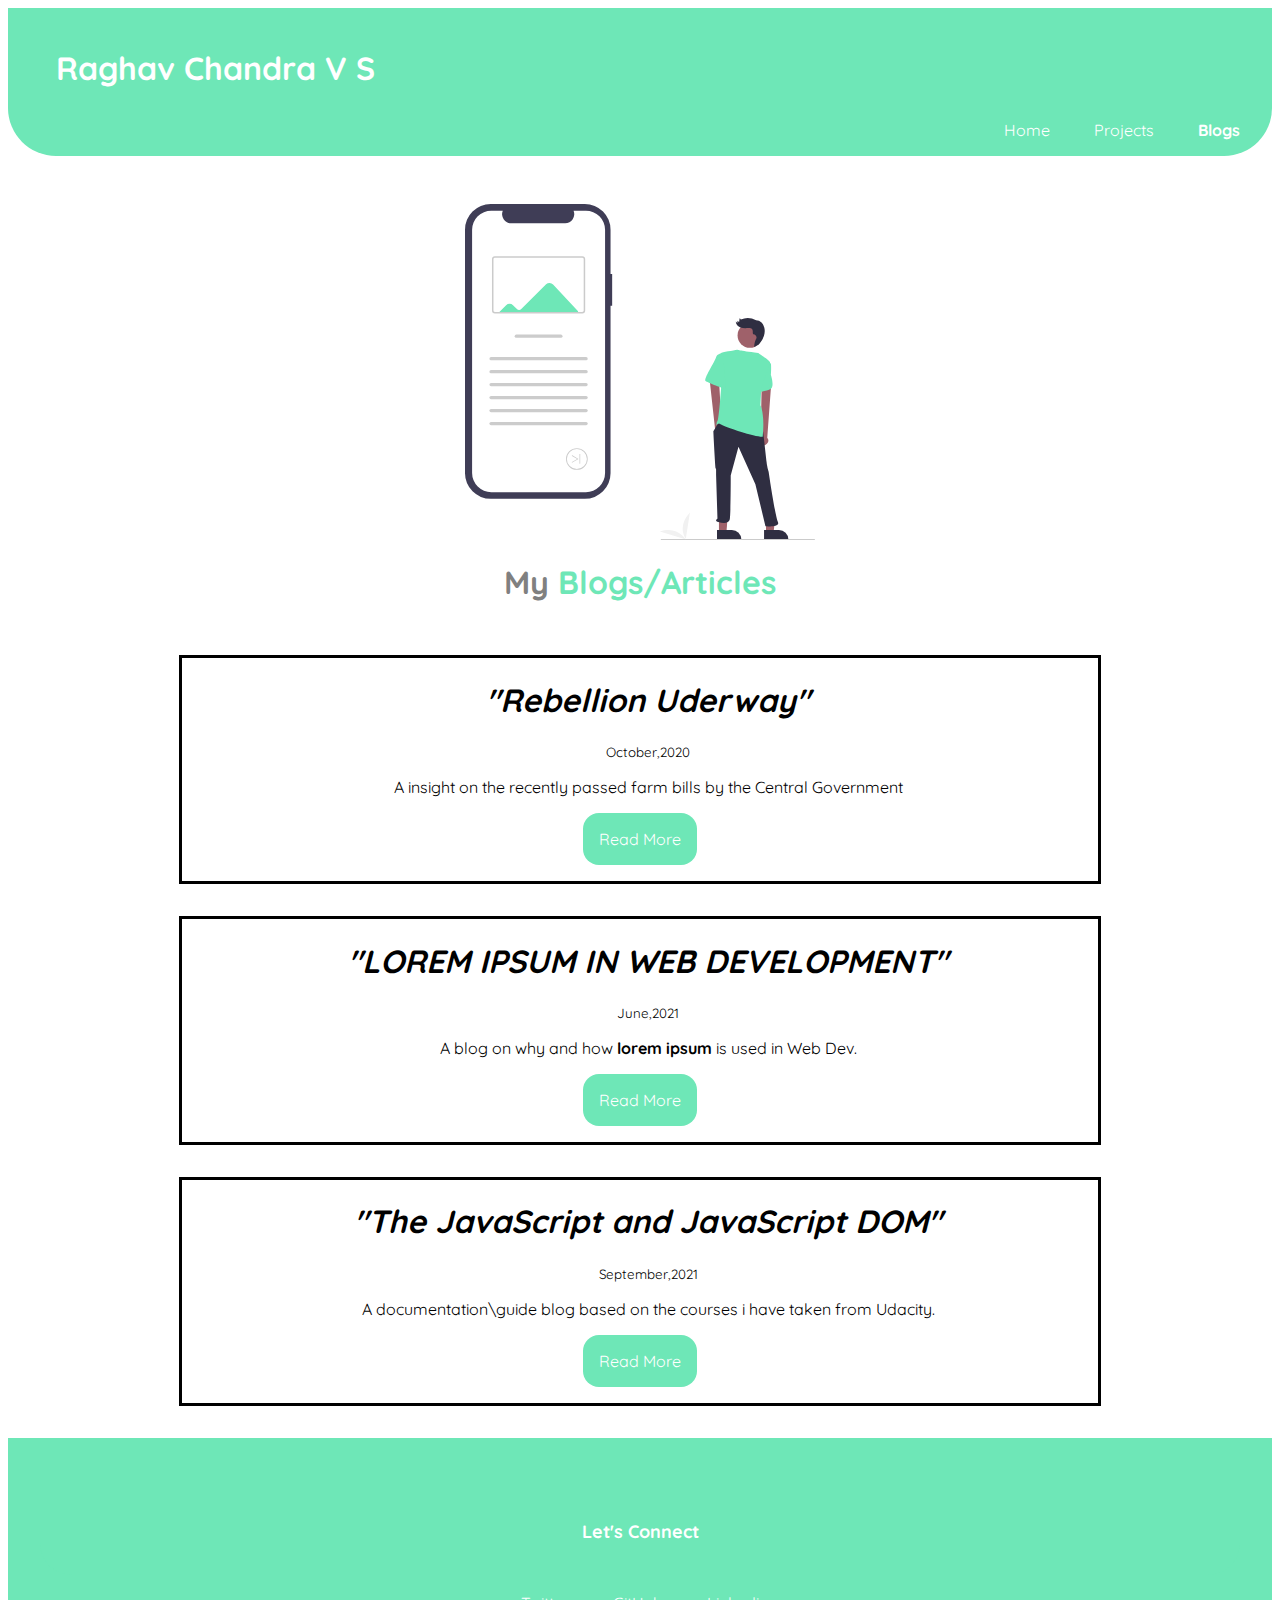
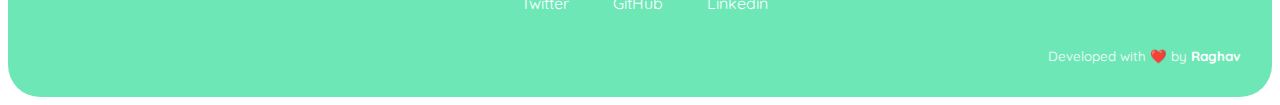
<file: blogs.html>
<!DOCTYPE html>
<html lang="en">
<head>
    <meta charset="UTF-8">
    <meta http-equiv="X-UA-Compatible" content="IE=edge">
    <meta name="viewport" content="width=device-width, initial-scale=1.0">
    <title>blogs |Raghav Chandra</title>
    <link href="styles2.css" rel="stylesheet">
</head>
<body>
  
    <nav class="navigator">
        <!-- BEM naming convention -->
    
        <div class="navigator-head">Raghav Chandra V S</div>
    
        <ul class="navigator-list">
            <li class="inline-text "> <a class="link " href="index.html">Home</a></li>
            <li class="inline-text "><a class="link" href="projects.html">Projects</a></li>
            <li class="inline-text "> <a class="link link-active" href="blogs.html">Blogs</a></li>
    
    
        </ul>
    </nav>

    <header class="hero">
    
        <img class="hero-image1" src="IMAGES\undraw_Online_article_re_daq5.svg">
     
        <!-- <span> tag is an inline container used to mark up a part of a text or a part of a document. -->
            <h1 class="hero-text">My <span style="color: var(--primary-color);">Blogs/Articles</span></h1>
        </header>
      
<!-- 1st project -->

<article class="article-1">
    <h1><i>"Rebellion Uderway"</i></h1>
    <small>October,2020</small>
    
    <p>A insight on the recently passed farm bills  by the Central Government</p>

<div class="article-button">
    <a class="link primary-link" href="https://medium.com/economics-and-finance-society-of-manipal/rebellion-underway-17e96b537837" target="_blank">Read More</a>
</div>
    
  
</article>
<!-- 2nd project -->
<article class="article-1">
    <h1><i>"LOREM IPSUM IN WEB DEVELOPMENT" </i></h1>
    <small>June,2021</small>
    <p>A blog on why and how <b>lorem ipsum</b> is used in Web Dev. </p>

<div class="article-button">
    <a class="link primary-link" href="secondblog.html" target="_blank">Read More</a>
</div>
    


</article>

  
</article>
<!-- 2nd project -->
<article class="article-1">
    <h1><i>"The JavaScript and JavaScript DOM" </i></h1>
    <small>September,2021</small>
    <p>A documentation\guide blog based on the courses i have taken from Udacity. </p>

<div class="article-button">
    <a class="link primary-link" href="https://medium.com/@raghavchandravs/the-javascript-and-javascript-dom-578a198770b8" target="_blank">Read More</a>
</div>
    


</article>

 <!-- <h2>@footer</h2> -->
 <footer class="foot">

    <p class="foot foot-head"><strong>Let's Connect</strong></p>
    
    <ul class=" no-bullet foot-list">
        <li class="inline-text"><a class=" link" href="https://twitter.com/r_a___v" target="_blank">Twitter</i></a></li>
    <li class ="inline-text"> <a class=" link " href="https://github.com/raghav6202" target="_blank" >GitHub</a></li>
    
    <!-- <li class ="inline-text"><a class=" link" href="https://www.facebook.com/raghav.chandra.060060" target="_blank">Facebook</a></li> -->
    <li class ="inline-text"><a class=" link" href="https://www.linkedin.com/in/raghav-chandra-vs-33575218b/" target="_blank">Linkedin</a></li>
    <!-- target="_blank" isused to open the url in a different tab -->
    </ul>
    
    
    
    <div class="foot-small"><small>Developed with ❤️ by <strong>Raghav</strong> </small></div>
    
        </footer>






</body>
</html>
</file>
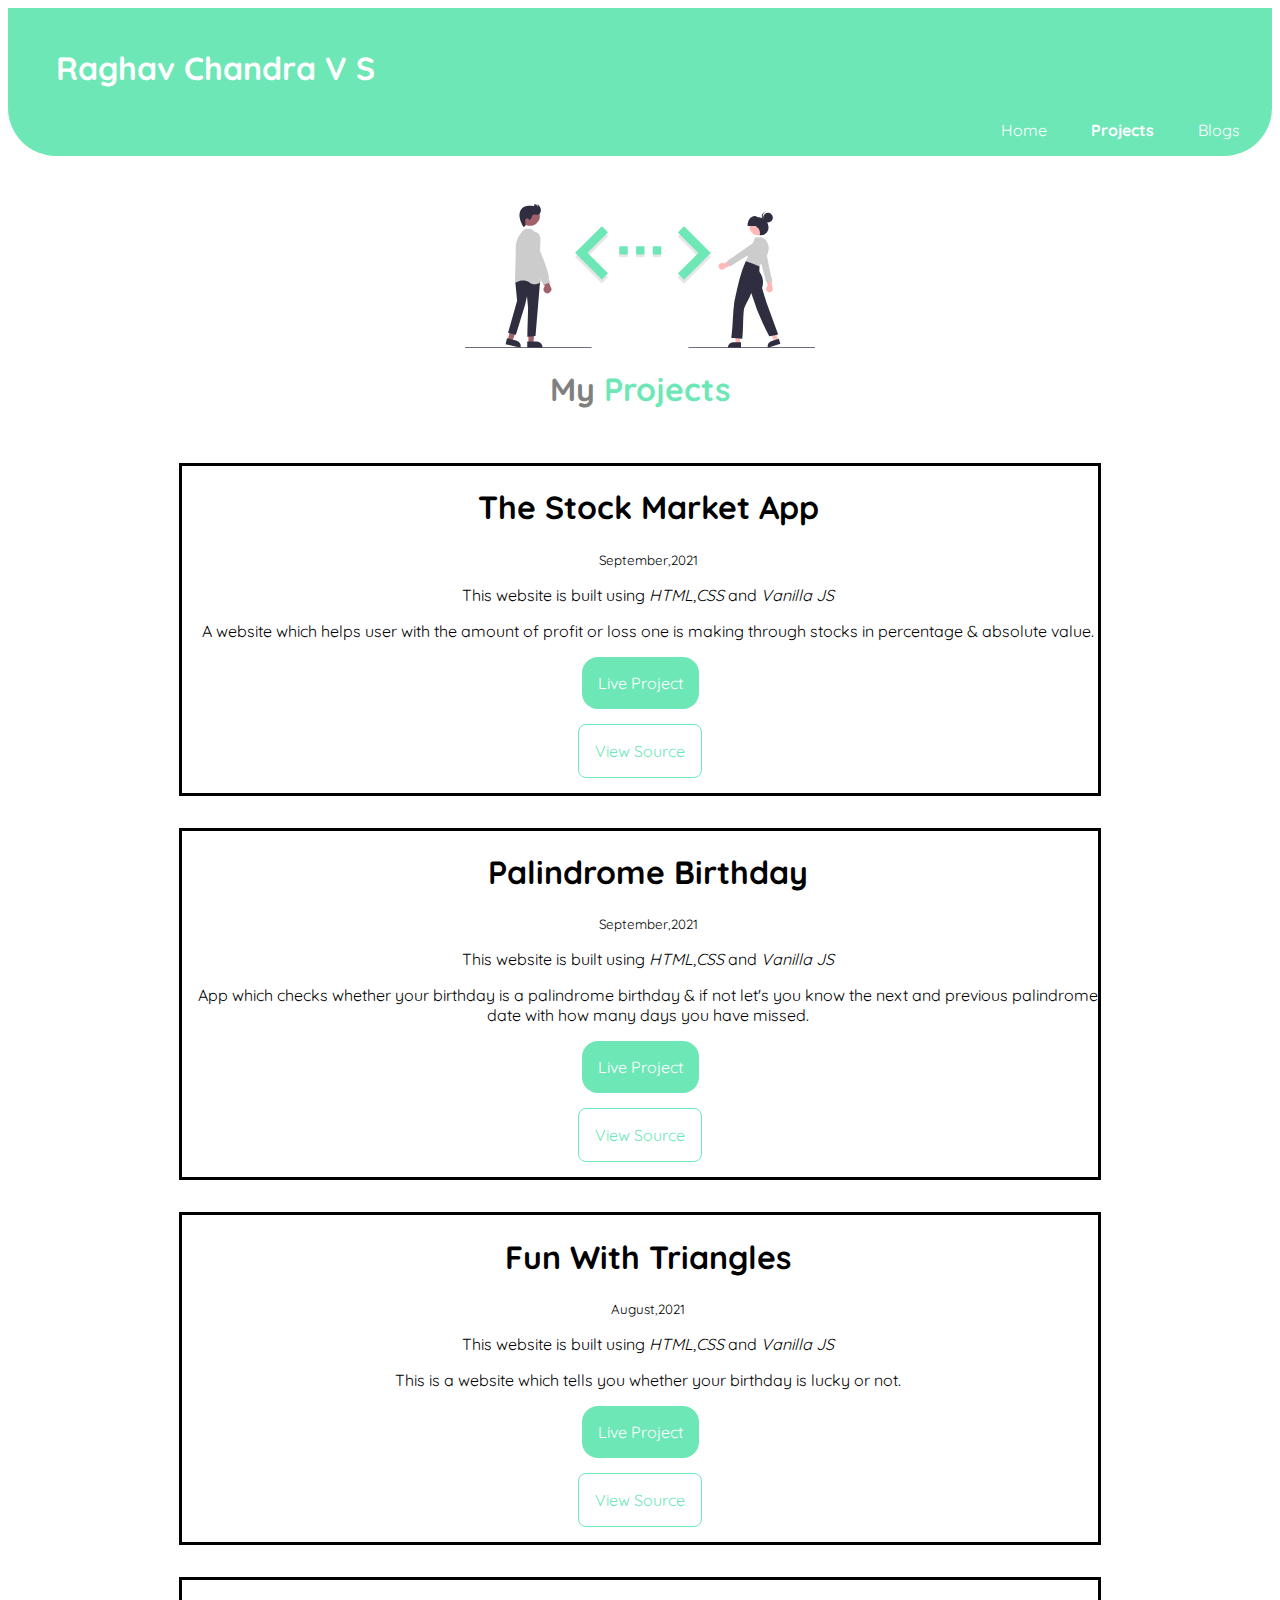
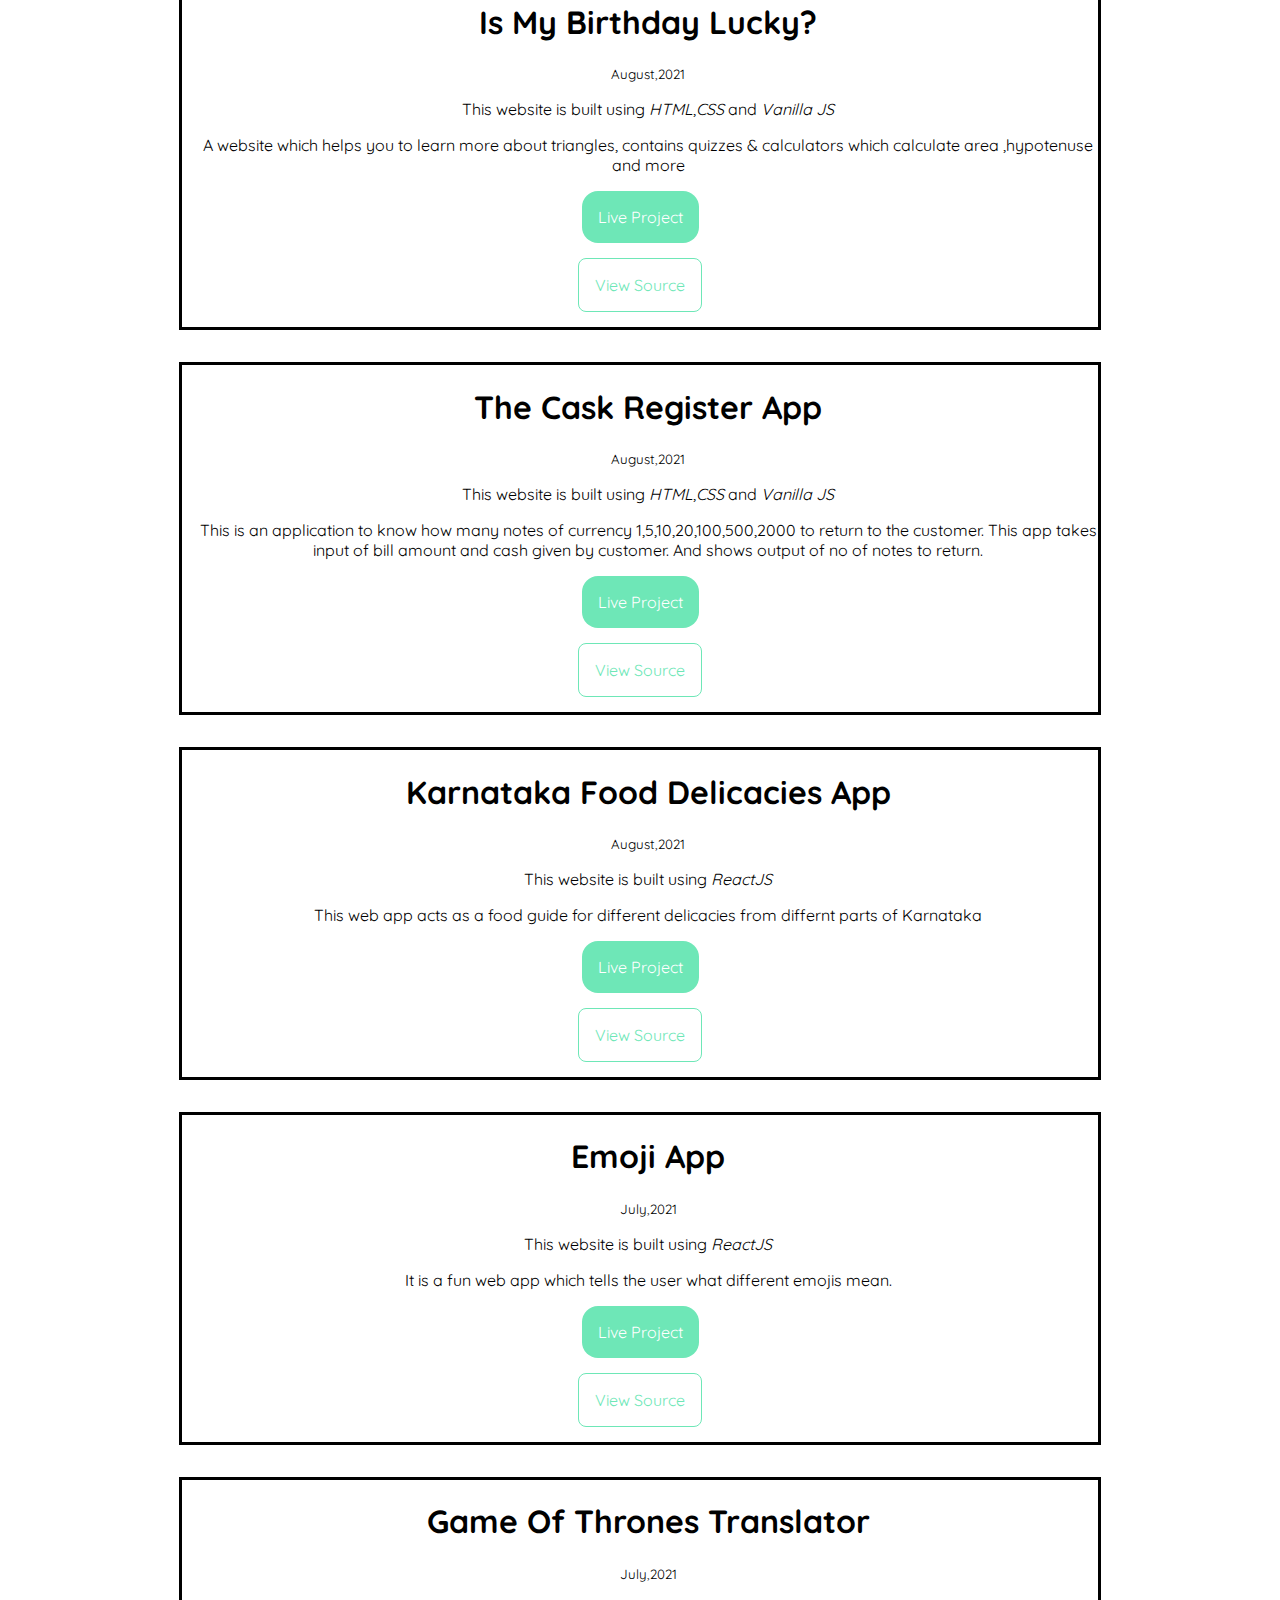
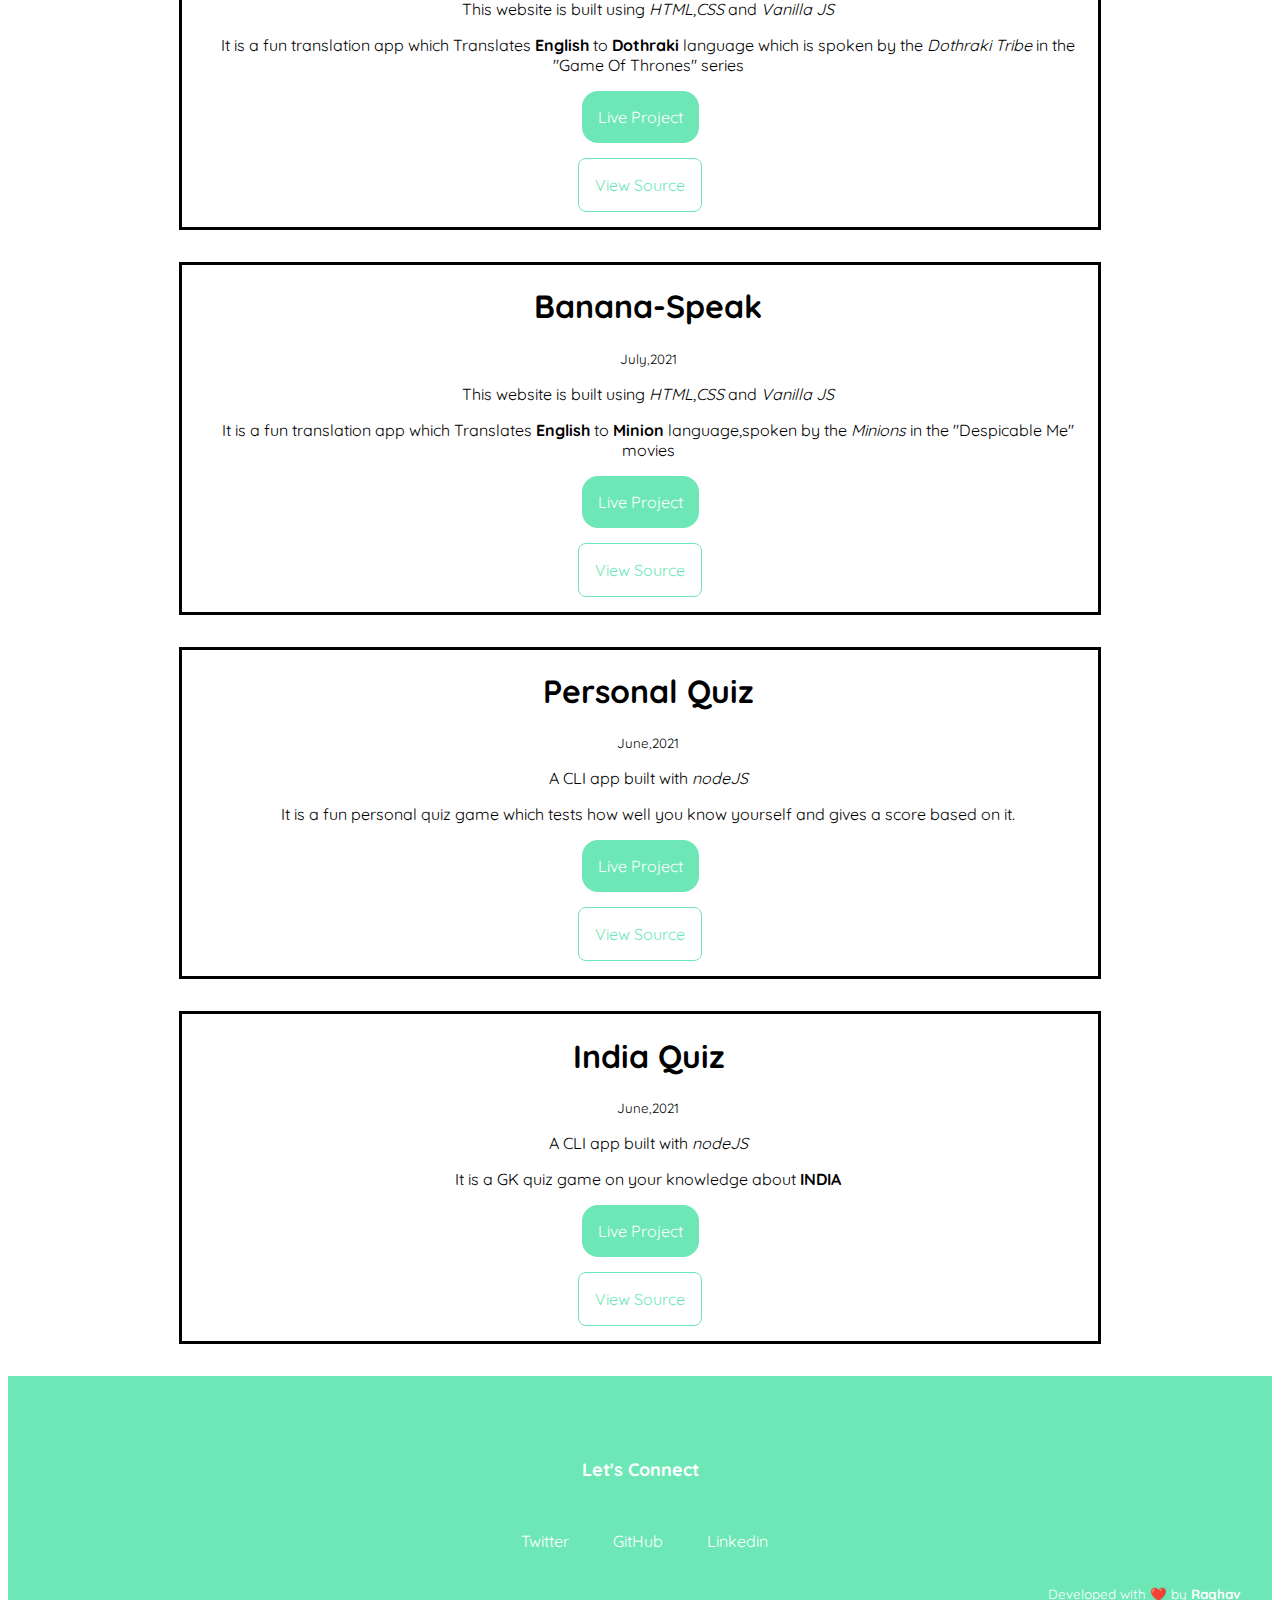
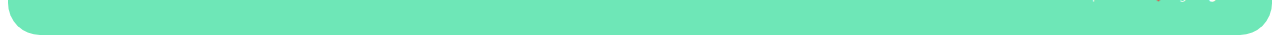
<file: projects.html>
<!DOCTYPE html>
<html lang="en">
<head>
    <meta charset="UTF-8">
    <meta http-equiv="X-UA-Compatible" content="IE=edge">
    <meta name="viewport" content="width=device-width, initial-scale=1.0">
    <title>project |Raghav Chandra</title>
    <link href="styles2.css" rel="stylesheet">
</head>
<body>


    <nav class="navigator">
        <!-- BEM naming convention -->
    
        <div class="navigator-head"> Raghav Chandra V S</div>
    
        <ul class="navigator-list">
            <li class="inline-text "> <a class="link " href="index.html">Home</a></li>
            <li class="inline-text "><a class="link link-active" href="projects.html">Projects</a></li>
            <li class="inline-text "> <a class="link" href="blogs.html">Blogs</a></li>
    
    
        </ul>
</nav>

        <header class="hero">
    
            <img class="hero-image1" src="IMAGES\undraw_Code_typing_re_p8b9.svg">
         
            <!-- <span> tag is an inline container used to mark up a part of a text or a part of a document. -->
                <h1 class="hero-text">My <span style="color: var(--primary-color);">Projects</span></h1>
            </header>
          
            <!--  project -->

            <article class="article-1">
                <h1>The Stock Market App</h1>
                <small>September,2021</small>
                <p>This website is built using <i>HTML</i>,<i>CSS</i> and <i>Vanilla JS</i>   </p>
                <p>A website which helps user with the amount of profit or loss one is making through stocks in percentage & absolute value. </p>
    
    <div class="article-button">
                <a class="link primary-link" href="https://stock-lossorprofit.netlify.app/" target="_blank">Live Project</a>
            </div>
                
                <div class="article-button">
                <a class="link secondary-link" href="https://github.com/raghav6202/stock-market" target="_blank">View Source</a>
            </div>

        </article>

            <article class="article-1">
                <h1>Palindrome Birthday</h1>
                <small>September,2021</small>
                <p>This website is built using <i>HTML</i>,<i>CSS</i> and <i>Vanilla JS</i>   </p>
                <p>App which checks whether your birthday is a palindrome birthday & if not let's you know the next and previous palindrome date with how many days you have missed. </p>
    
    <div class="article-button">
                <a class="link primary-link" href="https://palin-birth-day.netlify.app/" target="_blank">Live Project</a>
            </div>
                
                <div class="article-button">
                <a class="link secondary-link" href="https://github.com/raghav6202/Palindrome-Birthday" target="_blank">View Source</a>
            </div>

        </article>

            <article class="article-1">
                <h1>Fun With Triangles </h1>
                <small>August,2021</small>
                <p>This website is built using <i>HTML</i>,<i>CSS</i> and <i>Vanilla JS</i>   </p>
                <p>This is a website which tells you whether your birthday is lucky or not. </p>
    
    <div class="article-button">
                <a class="link primary-link" href="https://completetriangle.netlify.app/" target="_blank">Live Project</a>
            </div>
                
                <div class="article-button">
                <a class="link secondary-link" href="https://github.com/raghav6202/Fun-With-Triangle" target="_blank">View Source</a>
            </div>

        </article>

            <article class="article-1">
                <h1>Is My Birthday Lucky? </h1>
                <small>August,2021</small>
                <p>This website is built using <i>HTML</i>,<i>CSS</i> and <i>Vanilla JS</i>   </p>
                <p>A website which helps you to learn more about triangles, contains quizzes & calculators which calculate area ,hypotenuse and more</p>
    
    <div class="article-button">
                <a class="link primary-link" href="https://isurbdaylucky.netlify.app/"  target="_blank">Live Project</a>
            </div>
                
                <div class="article-button">
                <a class="link secondary-link" href="https://github.com/raghav6202/Birthday-Lucky" target="_blank">View Source</a>
            </div>

            </article>

            <article class="article-1">
                <h1>The Cask Register App</h1>
                <small>August,2021</small>
                <p>This website is built using <i>HTML</i>,<i>CSS</i> and <i>Vanilla JS</i>   </p>
                <p>This is an application to know how many notes of currency 1,5,10,20,100,500,2000 to return to the customer.
                     This app takes input of bill amount and cash given by customer. And shows output of no of notes to return. </p>
    
    <div class="article-button">
                <a class="link primary-link" href="https://money-register.netlify.app/" target="_blank">Live Project</a>
            </div>
                
                <div class="article-button">
                <a class="link secondary-link" href="https://github.com/raghav6202/Cash-Register" target="_blank">View Source</a>
            </div>

            </article>

            <article class="article-1">
                <h1>Karnataka Food Delicacies App</h1>
                <small>August,2021</small>
                <p>This website is built using <i>ReactJS</i>   </p>
                <p>This web app acts as a food guide for different delicacies from differnt parts of Karnataka </p>
    
    <div class="article-button">
                <a class="link primary-link" href="https://c7vgi.csb.app/" target="_blank">Live Project</a>
            </div>
                
                <div class="article-button">
                <a class="link secondary-link" href="https://github.com/raghav6202/karnataka-food" target="_blank">View Source</a>
            </div>

            </article>

            <article class="article-1">
                <h1>Emoji App</h1>
                <small>July,2021</small>
                <p>This website is built using <i>ReactJS</i>   </p>
                <p>It is a fun web app which tells the user what different emojis mean. </p>
    
    <div class="article-button">
                <a class="link primary-link" href="https://szsbl.csb.app/" target="_blank">Live Project</a>
            </div>
                
                <div class="article-button">
                <a class="link secondary-link" href="https://github.com/raghav6202/emoji-app" target="_blank">View Source</a>
            </div>

            </article>


            <article class="article-1">
                <h1>Game Of Thrones Translator</h1>
                <small>July,2021</small>
                <p>This website is built using <i>HTML</i>,<i>CSS</i> and <i>Vanilla JS</i>   </p>
                <p>It is a fun translation app which Translates <b>English</b> to <b>Dothraki</b> language which is spoken by the      
                    <i>Dothraki Tribe</i> in the "Game Of Thrones" series </p>
    
    <div class="article-button">
                <a class="link primary-link" href="https://gameofthrones-translator.netlify.app/" target="_blank">Live Project</a>
            </div>
                
                <div class="article-button">
                <a class="link secondary-link" href="https://github.com/raghav6202/Game-Of-Thrones-Translator" target="_blank">View Source</a>
            </div>

            </article>
 <!--  project -->
            <article class="article-1">
                <h1>Banana-Speak</h1>
                <small>July,2021</small>
                <p>This website is built using <i>HTML</i>,<i>CSS</i> and <i>Vanilla JS</i>   </p>
                <p>It is a fun translation app which Translates <b>English</b> to <b>Minion</b> language,spoken by the      
                    <i>Minions</i> in the "Despicable Me" movies</p>
    
    <div class="article-button">
                <a class="link primary-link" href="https://englishtominionstranslator.netlify.app/" target="_blank">Live Project</a>
            </div>
                
                <div class="article-button">
                <a class="link secondary-link" href="https://github.com/raghav6202/banana-talk" target="_blank">View Source</a>
            </div>

            </article>

 <!--  project -->

            <article class="article-1">
                <h1>Personal Quiz</h1>
                <small>June,2021</small>
                <p>A CLI app built with <i>nodeJS</i></p>
                <p>It is a fun personal quiz game which tests how well you know yourself and gives a score based on it.</p>
    
    <div class="article-button">
                <a class="link primary-link" href="https://replit.com/@raghavchandra/Mark-1?embed=1&output=1#index.js" target="_blank">Live Project</a>
            </div>
                
                <div class="article-button">
                <a class="link secondary-link" href="https://github.com/raghav6202/markOne" target="_blank">View Source</a>
            </div>

            </article>
<!-- project -->
            <article class="article-1">
                <h1>India Quiz</h1>
                <small>June,2021</small>
                <p>A CLI app built with <i>nodeJS</i></p>
                <p>It is a GK quiz game on your knowledge about <strong>INDIA</strong>  </p>
    
    <div class="article-button">
                <a class="link primary-link" href="https://replit.com/@raghavchandra/IndiaGame-Mark-2?embed=1&output=1#index.js" target="_blank">Live Project</a>
            </div>
                
                <div class="article-button">
                <a class="link secondary-link" href="https://github.com/raghav6202/markTwo" target="_blank">View Source</a>
            </div>

            </article>
            

         





             <!-- <h2>@footer</h2> -->
    <footer class="foot">

        <p class="foot foot-head"><strong>Let's Connect</strong></p>
        
        <!-- <ul class=" no-bullet foot-list">
        <li class="inline-text"><a class=" link" href="https://www.instagram.com/raghav.chandra.v.s/" target="_blank">Instagram</i></a></li>
        <li class ="inline-text"> <a class=" link " href="https://github.com/raghav6202" target="_blank" >GitHub</a></li>
        
        <li class ="inline-text"><a class=" link" href="https://www.facebook.com/raghav.chandra.060060" target="_blank">Facebook</a></li> -->
        <!-- <li class ="inline-text"><a class=" link" href="https://www.linkedin.com/in/raghav-chandra-vs-33575218b/" target="_blank">Linkedin</a></li> -->
        <!-- target="_blank" isused to open the url in a different tab -->
        </ul>
        
        <ul class=" no-bullet foot-list">
            <li class="inline-text"><a class=" link" href="https://twitter.com/r_a___v" target="_blank">Twitter</i></a></li>
            <li class ="inline-text"> <a class=" link " href="https://github.com/raghav6202" target="_blank" >GitHub</a></li>
            
            <!-- <li class ="inline-text"><a class=" link" href="https://www.facebook.com/raghav.chandra.060060" target="_blank">Facebook</a></li> -->
            <li class ="inline-text"><a class=" link" href="https://www.linkedin.com/in/raghav-chandra-vs-33575218b/" target="_blank">Linkedin</a></li>
            <!-- target="_blank" isused to open the url in a different tab -->
            </ul>
            
        
        <div class="foot-small"><small>Developed with ❤️ by <strong>Raghav</strong> </small></div>
        
            </footer>
            
</body>
</html>
</file>
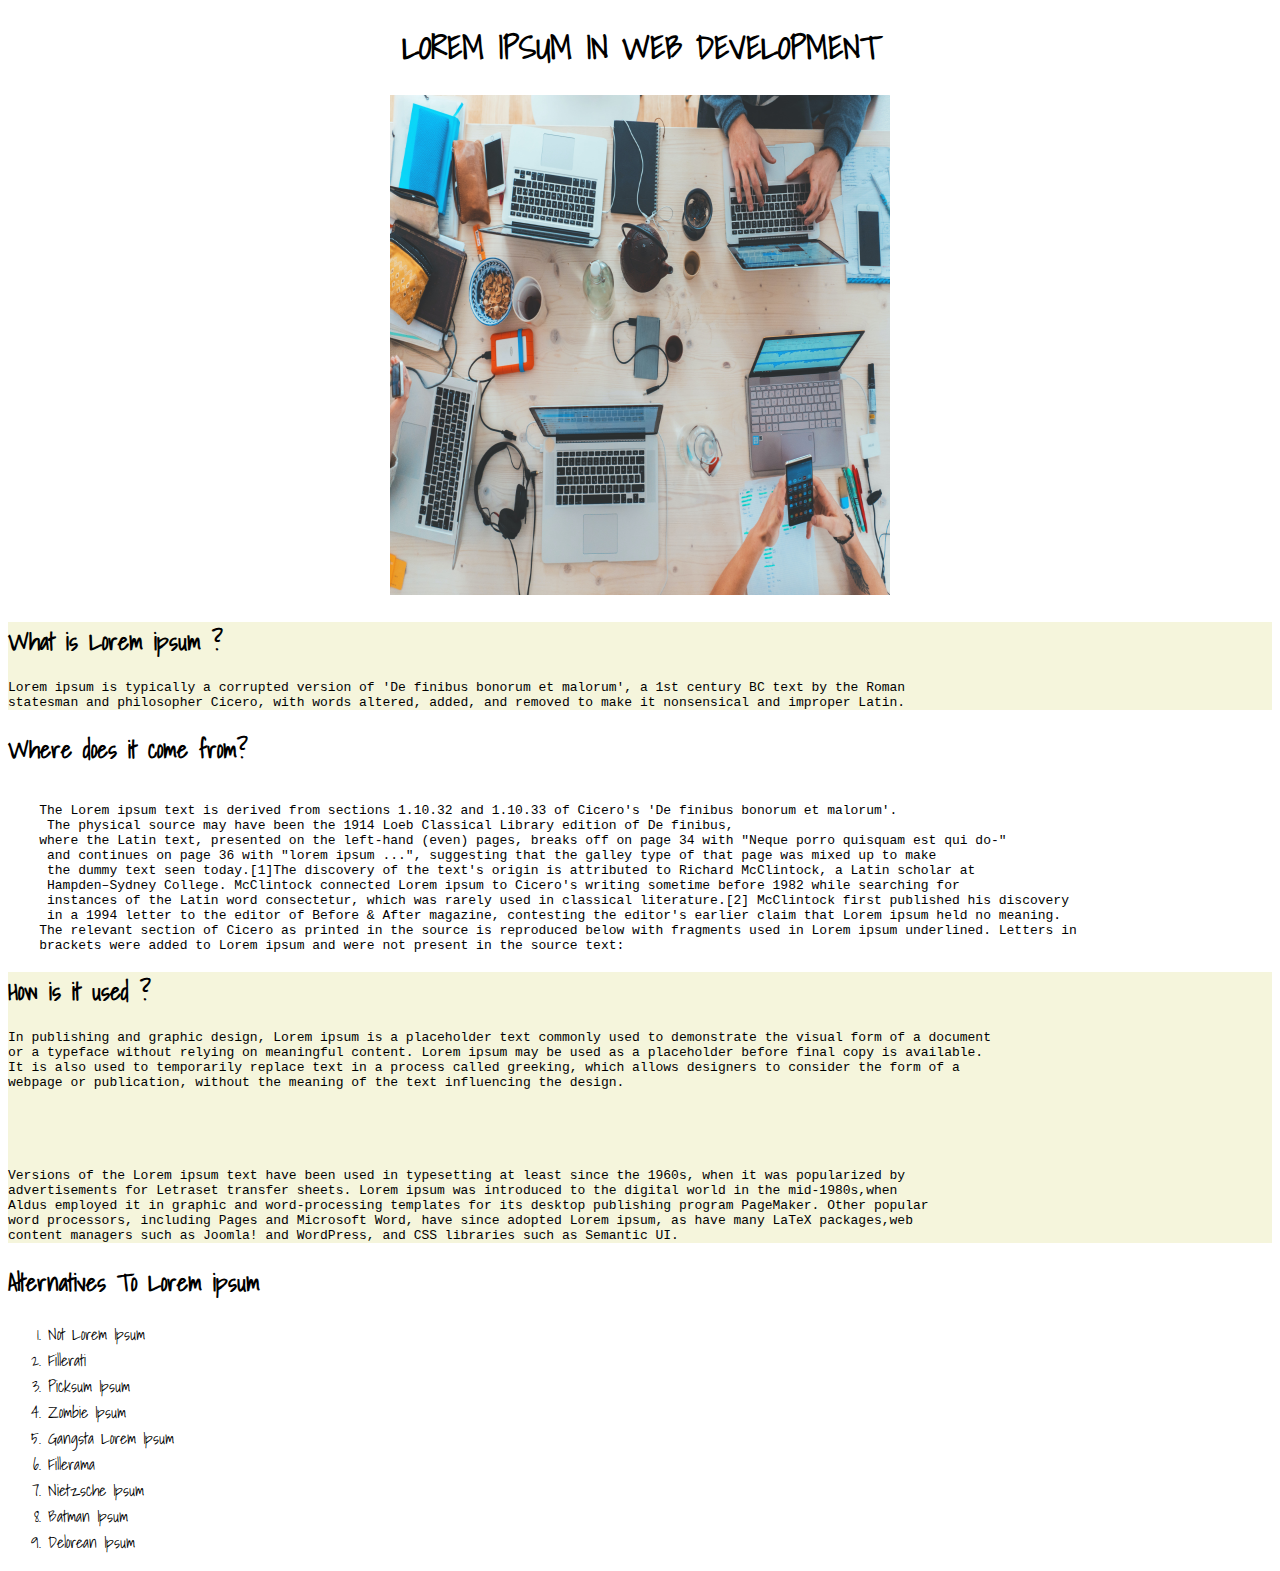
<file: secondblog.html>
<!DOCTYPE html>
<html lang="en">
<head>
    <meta charset="UTF-8">
    <meta http-equiv="X-UA-Compatible" content="IE=edge">
    <meta name="viewport" content="width=device-width, initial-scale=1.0">
    <title>BlogLorem</title>
    <link rel="preconnect" href="https://fonts.googleapis.com">
<link rel="preconnect" href="https://fonts.gstatic.com" crossorigin>
<link href="https://fonts.googleapis.com/css2?family=Shadows+Into+Light&display=swap" rel="stylesheet">
</head>
<body style="font-family: 'Shadows Into Light', cursive;">
    <nav style="text-align: center;">
    <h1>LOREM IPSUM IN WEB DEVELOPMENT</h1>
</nav>
<section style="text-align: center;">
   
    <img src="IMAGES\marvin-meyer-SYTO3xs06fU-unsplash.jpg" alt="image of lorem" height="500px" width="500px">
   
</section>
<section style="background-color:beige;">
    <centre>
    <h2>What is Lorem ipsum ? </h2>
    
<pre>
Lorem ipsum is typically a corrupted version of 'De finibus bonorum et malorum', a 1st century BC text by the Roman
statesman and philosopher Cicero, with words altered, added, and removed to make it nonsensical and improper Latin.
</pre>
</centre>
</section>

<section>
<h2>Where does it come from?</h2>
<pre> 
    The Lorem ipsum text is derived from sections 1.10.32 and 1.10.33 of Cicero's 'De finibus bonorum et malorum'.
     The physical source may have been the 1914 Loeb Classical Library edition of De finibus, 
    where the Latin text, presented on the left-hand (even) pages, breaks off on page 34 with "Neque porro quisquam est qui do-"
     and continues on page 36 with "lorem ipsum ...", suggesting that the galley type of that page was mixed up to make 
     the dummy text seen today.[1]The discovery of the text's origin is attributed to Richard McClintock, a Latin scholar at 
     Hampden–Sydney College. McClintock connected Lorem ipsum to Cicero's writing sometime before 1982 while searching for 
     instances of the Latin word consectetur, which was rarely used in classical literature.[2] McClintock first published his discovery 
     in a 1994 letter to the editor of Before & After magazine, contesting the editor's earlier claim that Lorem ipsum held no meaning.
    The relevant section of Cicero as printed in the source is reproduced below with fragments used in Lorem ipsum underlined. Letters in 
    brackets were added to Lorem ipsum and were not present in the source text:
</pre>
</section>

<section style="background-color: beige;">
<h2>How is it used ? </h2>
    
<pre>
In publishing and graphic design, Lorem ipsum is a placeholder text commonly used to demonstrate the visual form of a document 
or a typeface without relying on meaningful content. Lorem ipsum may be used as a placeholder before final copy is available. 
It is also used to temporarily replace text in a process called greeking, which allows designers to consider the form of a 
webpage or publication, without the meaning of the text influencing the design.
</pre>

<br><br>
<pre>
Versions of the Lorem ipsum text have been used in typesetting at least since the 1960s, when it was popularized by 
advertisements for Letraset transfer sheets. Lorem ipsum was introduced to the digital world in the mid-1980s,when 
Aldus employed it in graphic and word-processing templates for its desktop publishing program PageMaker. Other popular 
word processors, including Pages and Microsoft Word, have since adopted Lorem ipsum, as have many LaTeX packages,web
content managers such as Joomla! and WordPress, and CSS libraries such as Semantic UI.
</pre>
</centre>
</section>

<section>
    <h2>Alternatives To Lorem ipsum</h2>
<ol>
<li> Not Lorem Ipsum</li>

<li>Fillerati</li>


    <li> Picksum Ipsum</li>


        <li> Zombie Ipsum</li>

            <li> Gangsta Lorem Ipsum</li>


                <li>Fillerama</li>


                    <li>Nietzsche Ipsum</li>


                        <li>Batman Ipsum</li>

                            <li> Delorean Ipsum</li>


</ol>


</section>


</body>
</html>
</file>
<file: styles2.css>
@import url('https://fonts.googleapis.com/css2?family=Quicksand:wght@500&display=swap');

:root{

    --primary-color: #6EE7B7;
    --secondary-color: grey;
    --tertiary-color:black;

}


body
{
    font-family: 'Quicksand', sans-serif;
}

.container-fluid
{
    padding-left: 10rem;
    padding-right: 10rem;

}
.container-center
{
    max-width: 600px;
    margin: auto;
}

.link{
    text-decoration: none; 
    /* to remove the underline and other decor */
    padding: 1rem 0.5rem 0.5rem 1rem ;

    /*padding-bottom
      padding-left
      padding-right
      padding-top */
}
.linkshr{
    margin: 3rem 0rem 0rem 0rem;
}
/* can be used instead of <br> tag */


.primary-link
{
    background-color: var(--primary-color);
    border-radius: 1rem;
    color: white;
    margin: 1rem 1rem 1rem 0rem;
    text-align: center;
    padding: 1rem;
    

}
.secondary-link
{
    border: 1px solid var(--primary-color);
    /* background-color: var(--primary-color); */
 
    color: var(--primary-color);
    border-radius: 0.5rem;
    margin: 1rem 1rem 1rem 0rem;
    text-align: center;
    padding: 1rem;

}
.no-bullet
{
list-style: none;

}
.inline-text
{
    display: inline;
    padding: 0rem 0.5rem 0rem ;
}

.navigator
{
    background-color: var(--primary-color);
    border-bottom-right-radius: 3rem;
    border-bottom-left-radius: 3rem;
    padding-left: 1rem;
}

.navigator-head
{
    padding-left: 2rem ;
    padding-top: 2.5rem;
    color: white;
    font-weight: bold;
    font-size: 2rem;
   
}

.navigator .link
{
    color: white;
}

.navigator-list
{
    text-align: right;
    padding: 1rem;
}

.navigator .link-active
{
    font-weight: bold;
}

.hero
{
    padding: 2rem;
    
    text-align: center;
}
 

.hero-image
{
 padding-right: 5rem;
 /* padding: auto; */
max-width: 350px;
display: block;
margin: auto;

}
.hero-image1
{
    padding:auto;
    max-width: 350px;
    /* max-height: 350px; */
    display: block;
    margin: auto;  
}
.hero-text
{
    /* font-size: large; */
    font-weight: bold;
    color: var(--secondary-color);
  text-align: center;
}

.section
{
    padding: 2rem;
}
.section,h3
{
text-align: center;
}

.s1
{
    background-color:lavender;
}

.article-1
{
    text-align: center;
    max-width: 900px;
    padding-left: 1rem;
    display: block;
    border: solid var(--tertiary-color);
    margin: auto;
    margin-bottom: 2rem;
}

.article-button
{
    padding-top: 1rem;
padding-bottom: 2rem;
}

.foot
{
    background-color: var(--primary-color);
    padding: 2rem;
    border-bottom-right-radius: 2rem;
    border-bottom-left-radius: 2rem;
    text-align: center;
}

.foot-head{
padding-top: 2rem;
    text-align: center;
    color: white;
    font-weight: bold;
    font-size:large;

}

.foot .link
{
    color: white;
}

.foot-list
{
    text-align: center;
    margin: auto;
    padding-inline-start: 0px;
    padding: auto;
    
}

.foot-small
{
    text-align: right;
    color: white;
    padding-top: 2rem;
}
</file>
